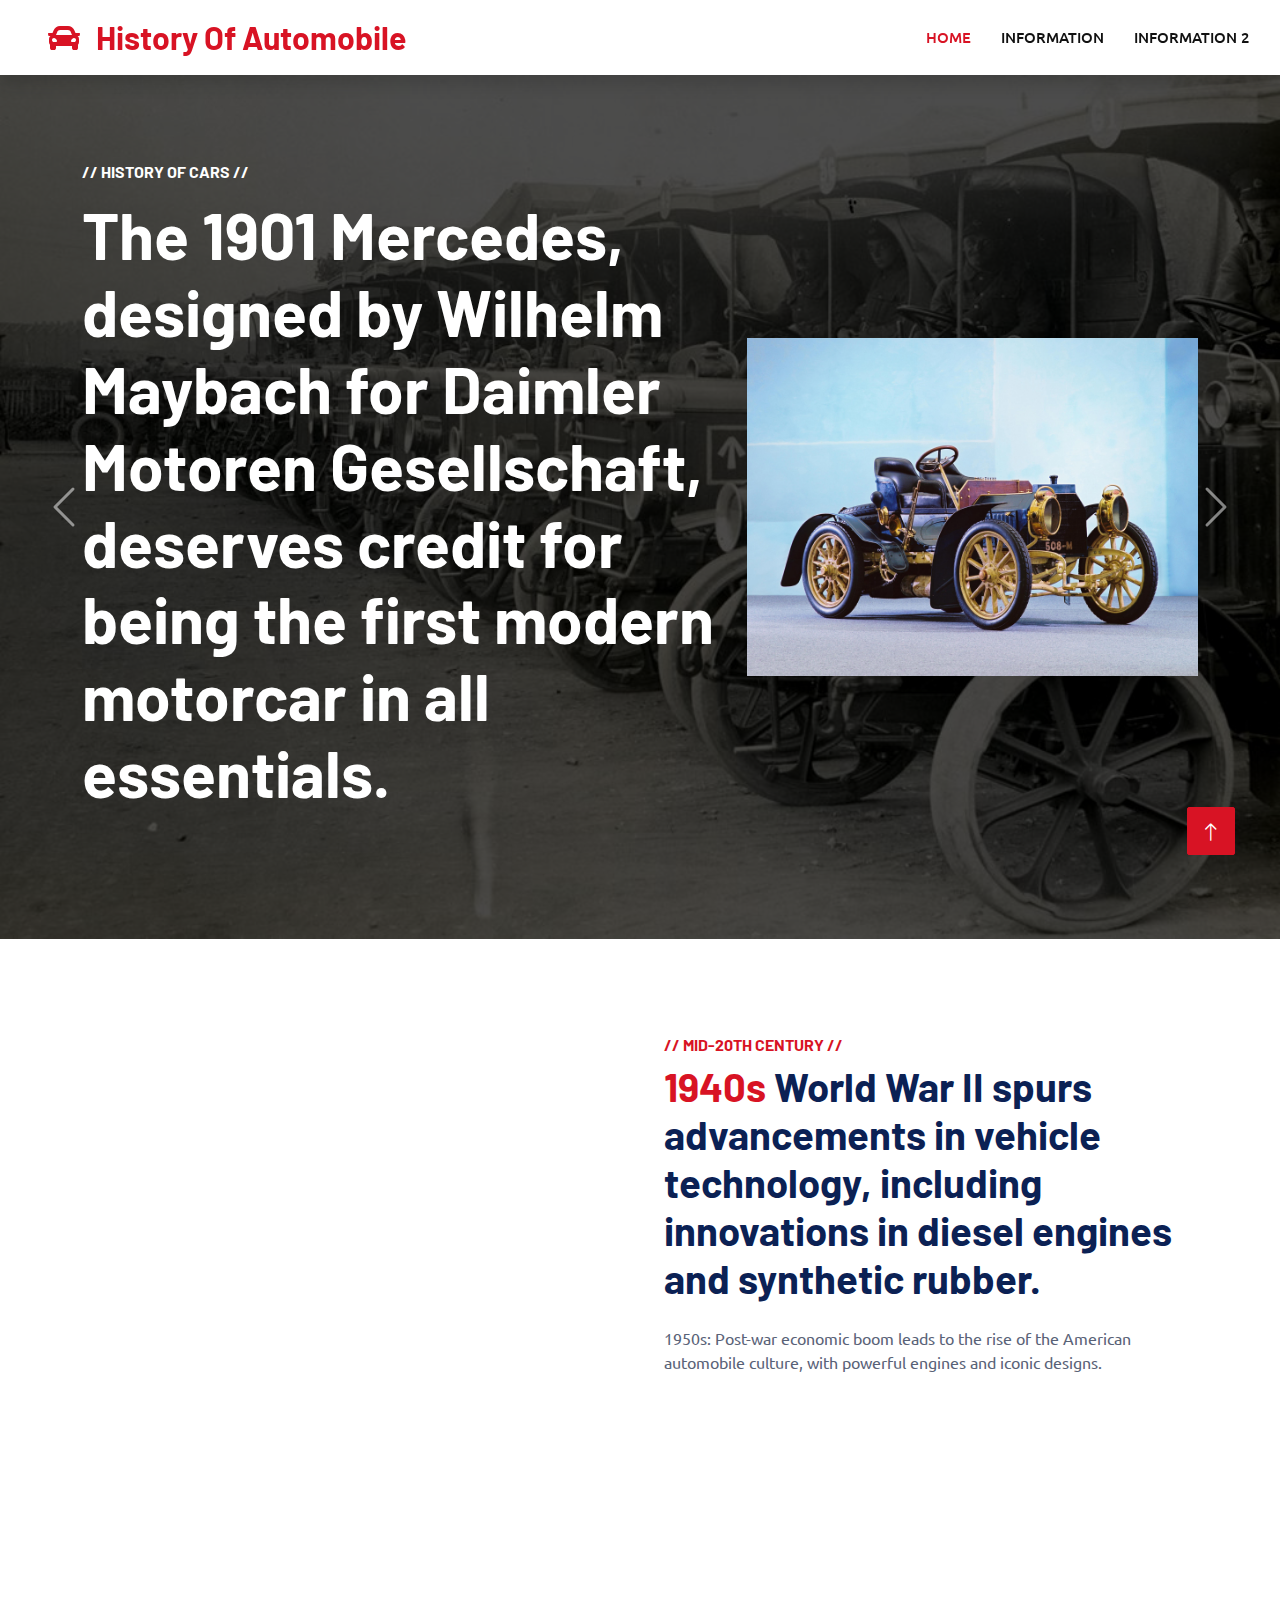
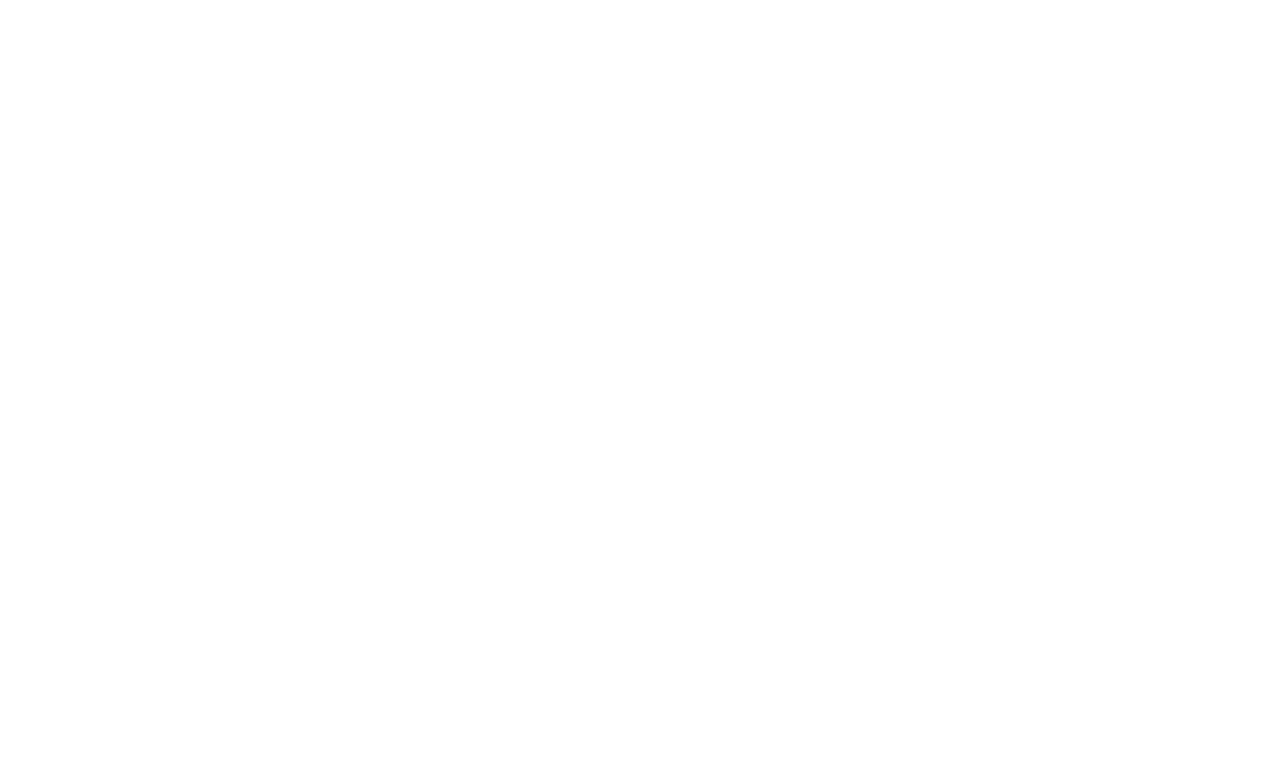
<file: index.html>
<!DOCTYPE html>
<html lang="en">

<head>
    <meta charset="utf-8">
    <title>History of Cars - Makoto Sugiyama</title>
    <meta content="width=device-width, initial-scale=1.0" name="viewport">
    <meta content="" name="keywords">
    <meta content="" name="description">

    <!-- Favicon -->
    <link href="img/favicon.ico" rel="icon">

    <!-- Google Web Fonts -->
    <link rel="preconnect" href="https://fonts.googleapis.com">
    <link rel="preconnect" href="https://fonts.gstatic.com" crossorigin>
    <link href="https://fonts.googleapis.com/css2?family=Barlow:wght@600;700&family=Ubuntu:wght@400;500&display=swap" rel="stylesheet"> 

    <!-- Icon Font Stylesheet -->
    <link href="https://cdnjs.cloudflare.com/ajax/libs/font-awesome/5.10.0/css/all.min.css" rel="stylesheet">
    <link href="https://cdn.jsdelivr.net/npm/bootstrap-icons@1.4.1/font/bootstrap-icons.css" rel="stylesheet">

    <!-- Libraries Stylesheet -->
    <link href="lib/animate/animate.min.css" rel="stylesheet">
    <link href="lib/owlcarousel/assets/owl.carousel.min.css" rel="stylesheet">
    <link href="lib/tempusdominus/css/tempusdominus-bootstrap-4.min.css" rel="stylesheet" />

    <!-- Customized Bootstrap Stylesheet -->
    <link href="css/bootstrap.min.css" rel="stylesheet">

    <link href="css/style.css" rel="stylesheet">
</head>

<body>
    <!-- Spinner Start -->
    <div id="spinner" class="show bg-white position-fixed translate-middle w-100 vh-100 top-50 start-50 d-flex align-items-center justify-content-center">
        <div class="spinner-border text-primary" style="width: 3rem; height: 3rem;" role="status">
            <span class="sr-only">Loading...</span>
        </div>
    </div>
    <!-- Spinner End -->



    <!-- Navbar Start -->
    <nav class="navbar navbar-expand-lg bg-white navbar-light shadow sticky-top p-0">
        <a href="index.html" class="navbar-brand d-flex align-items-center px-4 px-lg-5">
            <h2 class="m-0 text-primary"><i class="fa fa-car me-3"></i>History Of Automobile</h2>
        </a>
        <div class="collapse navbar-collapse" id="navbarCollapse">
            <div class="navbar-nav ms-auto p-4 p-lg-0">
                <a href="index.html" class="nav-item nav-link active">Home</a>
                <a href="about.html" class="nav-item nav-link">Information</a>
                <a href="service.html" class="nav-item nav-link">Information 2</a>
                </div>
    </nav>
    <!-- Navbar End -->


    <!-- Carousel Start -->
    <div class="container-fluid p-0 mb-5">
        <div id="header-carousel" class="carousel slide" data-bs-ride="carousel">
            <div class="carousel-inner">
                <div class="carousel-item active">
                    <img class="w-100" src="img/car1.jpg" alt="Image">
                    <div class="carousel-caption d-flex align-items-center">
                        <div class="container">
                            <div class="row align-items-center justify-content-center justify-content-lg-start">
                                <div class="col-10 col-lg-7 text-center text-lg-start">
                                    <h6 class="text-white text-uppercase mb-3 animated slideInDown">// History of Cars //</h6>
                                    <h1 class="display-3 text-white mb-4 pb-3 animated slideInDown">The 1901 Mercedes, designed by Wilhelm Maybach for Daimler Motoren Gesellschaft, deserves credit for being the first modern motorcar in all essentials.</h1>
                                </div>
                                <div class="col-lg-5 d-none d-lg-flex animated zoomIn">
                                    <img class="img-fluid" src="img/1901-Mercedes.jpg" alt="">
                                </div>
                            </div>
                        </div>
                    </div>
                </div>
                <div class="carousel-item">
                    <img class="w-100" src="img/henryford.jpg" alt="Image">
                    <div class="carousel-caption d-flex align-items-center">
                        <div class="container">
                            <div class="row align-items-center justify-content-center justify-content-lg-start">
                                <div class="col-10 col-lg-7 text-center text-lg-start">
                                    <h6 class="text-white text-uppercase mb-3 animated slideInDown">// Early 20th Century  //</h6>
                                    <h1 class="display-3 text-white mb-4 pb-3 animated slideInDown">Henry Ford introduces the Model T, which revolutionizes automobile manufacturing with assembly line production techniques.</h1>
                                </div>
                                <div class="col-lg-5 d-none d-lg-flex animated zoomIn">
                                    <img class="img-fluid" src="img/model-t.jpg" alt="">
                                </div>
                            </div>
                        </div>
                    </div>
                </div>
            </div>
            <button class="carousel-control-prev" type="button" data-bs-target="#header-carousel"
                data-bs-slide="prev">
                <span class="carousel-control-prev-icon" aria-hidden="true"></span>
                <span class="visually-hidden">Previous</span>
            </button>
            <button class="carousel-control-next" type="button" data-bs-target="#header-carousel"
                data-bs-slide="next">
                <span class="carousel-control-next-icon" aria-hidden="true"></span>
                <span class="visually-hidden">Next</span>
            </button>
        </div>
    </div>
    <!-- Carousel End -->


    <!-- About Start -->
    <div class="container-xxl py-5">
        <div class="container">
            <div class="row g-5">
                <div class="col-lg-6 pt-4" style="min-height: 400px;">
                    <div class="position-relative h-100 wow fadeIn" data-wow-delay="0.1s">
                        <img class="position-absolute img-fluid w-100 h-100" src="img/row.jpg" style="object-fit: cover;" alt="">
                        <div class="position-absolute top-0 end-0 mt-n4 me-n4 py-4 px-5" style="background: rgba(0, 0, 0, .08);">   
                        </div>
                    </div>
                </div>
                <div class="col-lg-6">
                    <h6 class="text-primary text-uppercase">// Mid-20th Century //</h6>
                    <h1 class="mb-4"><span class="text-primary">1940s</span>  World War II spurs advancements in vehicle technology, including innovations in diesel engines and synthetic rubber.</h1>
                    <p class="mb-4">1950s: Post-war economic boom leads to the rise of the American automobile culture, with powerful engines and iconic designs.</p>
                    <div class="row g-4 mb-3 pb-3">
                        <div class="col-12 wow fadeIn" data-wow-delay="0.1s">
                            <div class="d-flex">
                                <div class="bg-light d-flex flex-shrink-0 align-items-center justify-content-center mt-1" style="width: 45px; height: 45px;">
                                    <span class="fw-bold text-secondary">01</span>
                                </div>
                                <div class="ps-3">
                                    <h6>Late 20th Century</h6>
                                    <span>1970s: Oil crises lead to increased interest in fuel-efficient and alternative fuel vehicles.</span>
                                </div>
                            </div>
                        </div>
                        <div class="col-12 wow fadeIn" data-wow-delay="0.3s">
                            <div class="d-flex">
                                <div class="bg-light d-flex flex-shrink-0 align-items-center justify-content-center mt-1" style="width: 45px; height: 45px;">
                                    <span class="fw-bold text-secondary">02</span>
                                </div>
                                <div class="ps-3">
                                    <h6>Late 20th Century</h6>
                                    <span>1980s: Advances in electronics lead to the introduction of electronic fuel injection, anti-lock braking systems (ABS), and other safety features.</span>
                                </div>
                            </div>
                        </div>
                        <div class="col-12 wow fadeIn" data-wow-delay="0.5s">
                            <div class="d-flex">
                                <div class="bg-light d-flex flex-shrink-0 align-items-center justify-content-center mt-1" style="width: 45px; height: 45px;">
                                    <span class="fw-bold text-secondary">03</span>
                                </div>
                                <div class="ps-3">
                                    <h6>Late 20th Century</h6>
                                    <span>1990s: Hybrid vehicles begin to emerge, combining internal combustion engines with electric motors for improved fuel efficiency.</span>
                                </div>
                            </div>
                        </div>
                    </div>
                </div>
            </div>
        </div>
    </div>
    <!-- About End -->


    <!-- Service Start -->
    <div class="container-xxl service py-5">
        <div class="container">
            <div class="text-center wow fadeInUp" data-wow-delay="0.1s">
                <h1 class="mb-5">21st Century</h1>
            </div>
            <div class="row g-4 wow fadeInUp" data-wow-delay="0.3s">
                <div class="col-lg-4">
                    <div class="nav w-100 nav-pills me-4">
                        <button class="nav-link w-100 d-flex align-items-center text-start p-4 mb-4 active" data-bs-toggle="pill" data-bs-target="#tab-pane-1" type="button">
                            <i class="fa fa-car-side fa-2x me-3"></i>
                            <h4 class="m-0">Bugatti</h4>
                        </button>
                        <button class="nav-link w-100 d-flex align-items-center text-start p-4 mb-4" data-bs-toggle="pill" data-bs-target="#tab-pane-2" type="button">
                            <i class="fa fa-car fa-2x me-3"></i>
                            <h4 class="m-0">McLaren F1</h4>
                        </button>
                        <button class="nav-link w-100 d-flex align-items-center text-start p-4 mb-4" data-bs-toggle="pill" data-bs-target="#tab-pane-3" type="button">
                            <i class="fa fa-car-side fa-2x me-3"></i>
                            <h4 class="m-0">Ferrari Enzo</h4>
                        </button>
                        <button class="nav-link w-100 d-flex align-items-center text-start p-4 mb-0" data-bs-toggle="pill" data-bs-target="#tab-pane-4" type="button">
                            <i class="fa fa-car fa-2x me-3"></i>
                            <h4 class="m-0">Porsche 918 Spyder</h4>
                        </button>
                    </div>
                </div>
                <div class="col-lg-8">
                    <div class="tab-content w-100">
                        <div class="tab-pane fade show active" id="tab-pane-1">
                            <div class="row g-4">
                                <div class="col-md-6" style="min-height: 350px;">
                                    <div class="position-relative h-100">
                                        <img class="position-absolute img-fluid w-100 h-100" src="img/Bugatti_Chiron_1.jpg"
                                            style="object-fit: cover;" alt="">
                                    </div>
                                </div>
                                <div class="col-md-6">
                                    <h3 class="mb-3">Bugatti</h3>
                                    <p class="mb-4">The founder Ettore Bugatti was born in Milan, Italy, and the automobile company that bears his name was founded in 1909 in Molsheim located in the Alsace region which was part of the German Empire from 1871 to 1919.</p>
                                </div>
                            </div>
                        </div>
                        <div class="tab-pane fade" id="tab-pane-2">
                            <div class="row g-4">
                                <div class="col-md-6" style="min-height: 350px;">
                                    <div class="position-relative h-100">
                                        <img class="position-absolute img-fluid w-100 h-100" src="img/1998-McLaren.jpg"
                                            style="object-fit: cover;" alt="">
                                    </div>
                                </div>
                                <div class="col-md-6">
                                    <h3 class="mb-3">McLaren</h3>
                                    <p class="mb-4">A top speed of 231 mph. Back in 1992, no other production car had ever gone that fast. It was mind-blowing. But that’s what the McLaren F1 did; blow minds.</p>
                                </div>
                            </div>
                        </div>
                        <div class="tab-pane fade" id="tab-pane-3">
                            <div class="row g-4">
                                <div class="col-md-6" style="min-height: 350px;">
                                    <div class="position-relative h-100">
                                        <img class="position-absolute img-fluid w-100 h-100" src="img/fernando_alonso_enzo_ferrrari.jpg"
                                            style="object-fit: cover;" alt="">
                                    </div>
                                </div>
                                <div class="col-md-6">
                                    <h3 class="mb-3">Ferrari Enzo</h3>
                                    <p class="mb-4">Ferrari’s biggest sensation of the 21st century remains the Enzo, a V-12-powered, mid-engined projectile named after the legendary founder of the Prancing Horse brand. </p>
                                </div>
                            </div>
                        </div>
                        <div class="tab-pane fade" id="tab-pane-4">
                            <div class="row g-4">
                                <div class="col-md-6" style="min-height: 350px;">
                                    <div class="position-relative h-100">
                                        <img class="position-absolute img-fluid w-100 h-100" src="img/porsche.jpg"
                                            style="object-fit: cover;" alt="">
                                    </div>
                                </div>
                                <div class="col-md-6">
                                    <h3 class="mb-3">Porsche 918 Spyder</h3>
                                    <p class="mb-4">The 918 Spyder was a true game changer, demonstrating the potential of plug-in hybrid technology in the supercar stratosphere.</p>

                                </div>
                            </div>
                        </div>
                    </div>
                </div>
            </div>
        </div>
    </div>
    <!-- Service End -->


    <!-- Back to Top -->
    <a href="#" class="btn btn-lg btn-primary btn-lg-square back-to-top"><i class="bi bi-arrow-up"></i></a>


    <!-- JavaScript Libraries -->
    <script src="https://code.jquery.com/jquery-3.4.1.min.js"></script>
    <script src="https://cdn.jsdelivr.net/npm/bootstrap@5.0.0/dist/js/bootstrap.bundle.min.js"></script>
    <script src="lib/wow/wow.min.js"></script>
    <script src="lib/easing/easing.min.js"></script>
    <script src="lib/waypoints/waypoints.min.js"></script>
    <script src="lib/counterup/counterup.min.js"></script>
    <script src="lib/owlcarousel/owl.carousel.min.js"></script>
    <script src="lib/tempusdominus/js/moment.min.js"></script>
    <script src="lib/tempusdominus/js/moment-timezone.min.js"></script>
    <script src="lib/tempusdominus/js/tempusdominus-bootstrap-4.min.js"></script>

    <script src="js/main.js"></script>
</body>

</html>
</file>
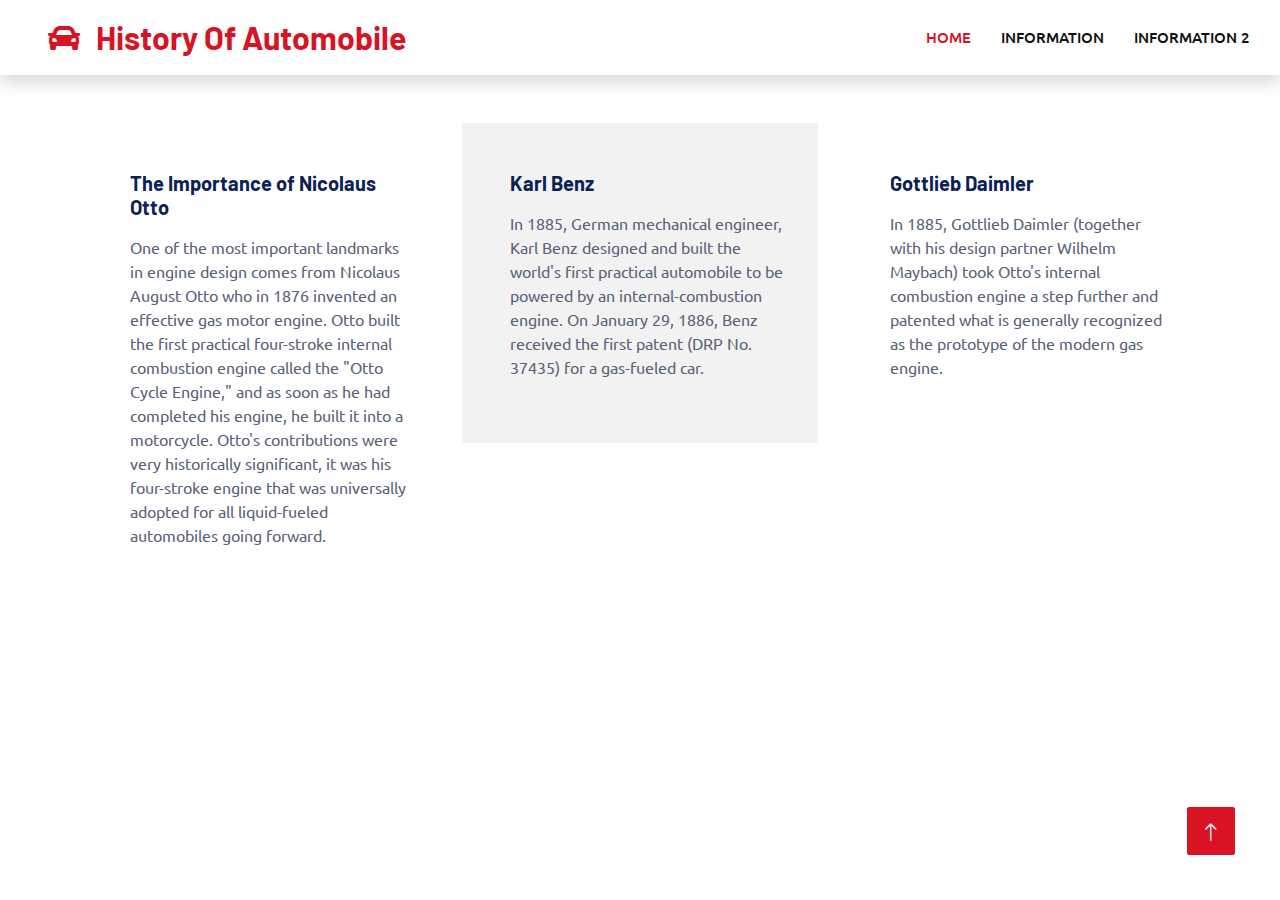
<file: about.html>
<!DOCTYPE html>
<html lang="en">

<head>
    <meta charset="utf-8">
    <title>History of Automobile</title>
    <meta content="width=device-width, initial-scale=1.0" name="viewport">
    <meta content="" name="keywords">
    <meta content="" name="description">

    <!-- Favicon -->
    <link href="img/favicon.ico" rel="icon">

    <!-- Google Web Fonts -->
    <link rel="preconnect" href="https://fonts.googleapis.com">
    <link rel="preconnect" href="https://fonts.gstatic.com" crossorigin>
    <link href="https://fonts.googleapis.com/css2?family=Barlow:wght@600;700&family=Ubuntu:wght@400;500&display=swap" rel="stylesheet"> 

    <!-- Icon Font Stylesheet -->
    <link href="https://cdnjs.cloudflare.com/ajax/libs/font-awesome/5.10.0/css/all.min.css" rel="stylesheet">
    <link href="https://cdn.jsdelivr.net/npm/bootstrap-icons@1.4.1/font/bootstrap-icons.css" rel="stylesheet">

    <!-- Libraries Stylesheet -->
    <link href="lib/animate/animate.min.css" rel="stylesheet">
    <link href="lib/owlcarousel/assets/owl.carousel.min.css" rel="stylesheet">
    <link href="lib/tempusdominus/css/tempusdominus-bootstrap-4.min.css" rel="stylesheet" />

    <!-- Customized Bootstrap Stylesheet -->
    <link href="css/bootstrap.min.css" rel="stylesheet">

    <link href="css/style.css" rel="stylesheet">
</head>

<body>



    <!-- Navbar Start -->
    <nav class="navbar navbar-expand-lg bg-white navbar-light shadow sticky-top p-0">
        <a href="index.html" class="navbar-brand d-flex align-items-center px-4 px-lg-5">
            <h2 class="m-0 text-primary"><i class="fa fa-car me-3"></i>History Of Automobile</h2>
        </a>
        <div class="collapse navbar-collapse" id="navbarCollapse">
            <div class="navbar-nav ms-auto p-4 p-lg-0">
                <a href="index.html" class="nav-item nav-link active">Home</a>
                <a href="about.html" class="nav-item nav-link">Information</a>
                <a href="service.html" class="nav-item nav-link">Information 2</a>
                </div>
    </nav>
    <!-- Navbar End -->


    <!-- Service Start -->
    <div class="container-xxl py-5">
        <div class="container">
            <div class="row g-4">
                <div class="col-lg-4 col-md-6 wow fadeInUp" data-wow-delay="0.1s">
                    <div class="d-flex py-5 px-4">
                        <div class="ps-4">
                            <h5 class="mb-3">The Importance of Nicolaus Otto</h5>
                            <p>One of the most important landmarks in engine design comes from Nicolaus August Otto who in 1876 invented an effective gas motor engine. Otto built the first practical four-stroke internal combustion engine called the "Otto Cycle Engine," and as soon as he had completed his engine, he built it into a motorcycle. Otto's contributions were very historically significant, it was his four-stroke engine that was universally adopted for all liquid-fueled automobiles going forward.</p>
                        </div>
                    </div>
                </div>
                <div class="col-lg-4 col-md-6 wow fadeInUp" data-wow-delay="0.3s">
                    <div class="d-flex bg-light py-5 px-4">
                        <div class="ps-4">
                            <h5 class="mb-3">Karl Benz</h5>
                            <p>In 1885, German mechanical engineer, Karl Benz designed and built the world's first practical automobile to be powered by an internal-combustion engine. On January 29, 1886, Benz received the first patent (DRP No. 37435) for a gas-fueled car.</p>
                        </div>
                    </div>
                </div>
                <div class="col-lg-4 col-md-6 wow fadeInUp" data-wow-delay="0.5s">
                    <div class="d-flex py-5 px-4">
                        <div class="ps-4">
                            <h5 class="mb-3">Gottlieb Daimler</h5>
                            <p>In 1885, Gottlieb Daimler (together with his design partner Wilhelm Maybach) took Otto's internal combustion engine a step further and patented what is generally recognized as the prototype of the modern gas engine. </p>
                        </div>
                    </div>
                </div>
            </div>
        </div>
    </div>
    <!-- Service End -->




    <!-- Back to Top -->
    <a href="#" class="btn btn-lg btn-primary btn-lg-square back-to-top"><i class="bi bi-arrow-up"></i></a>


    <!-- JavaScript Libraries -->
    <script src="https://code.jquery.com/jquery-3.4.1.min.js"></script>
    <script src="https://cdn.jsdelivr.net/npm/bootstrap@5.0.0/dist/js/bootstrap.bundle.min.js"></script>
    <script src="lib/wow/wow.min.js"></script>
    <script src="lib/easing/easing.min.js"></script>
    <script src="lib/waypoints/waypoints.min.js"></script>
    <script src="lib/counterup/counterup.min.js"></script>
    <script src="lib/owlcarousel/owl.carousel.min.js"></script>
    <script src="lib/tempusdominus/js/moment.min.js"></script>
    <script src="lib/tempusdominus/js/moment-timezone.min.js"></script>
    <script src="lib/tempusdominus/js/tempusdominus-bootstrap-4.min.js"></script>

    <!-- Template Javascript -->
    <script src="js/main.js"></script>
</body>

</html>
</file>
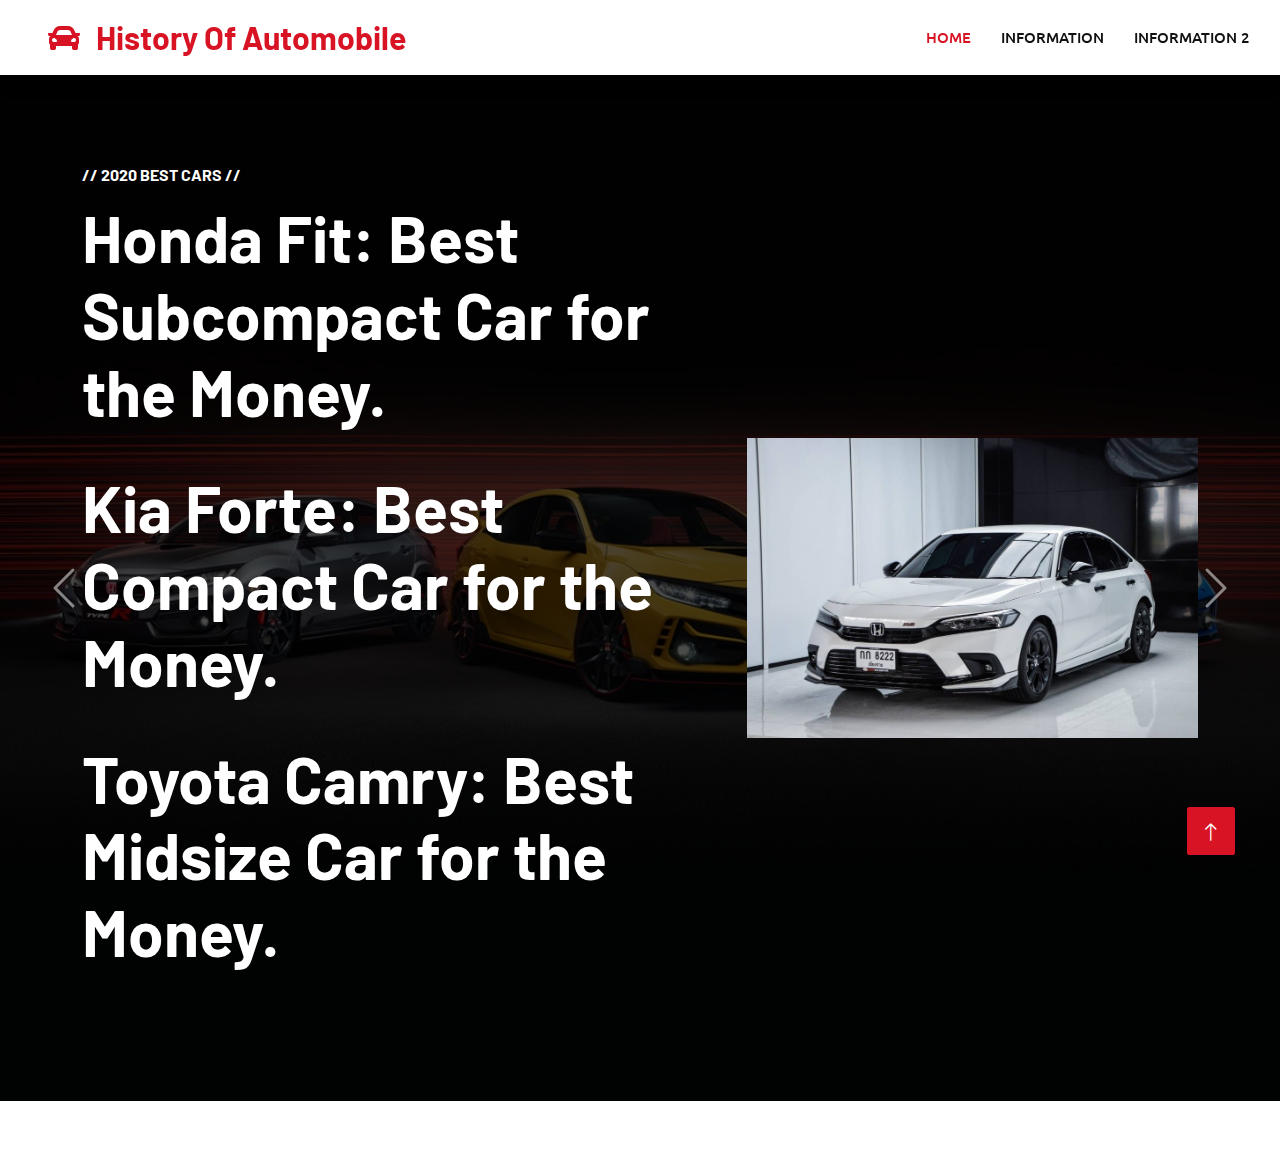
<file: service.html>
<!DOCTYPE html>
<html lang="en">

<head>
    <meta charset="utf-8">
    <title>History of Automobile</title>
    <meta content="width=device-width, initial-scale=1.0" name="viewport">
    <meta content="" name="keywords">
    <meta content="" name="description">

    <!-- Favicon -->
    <link href="img/favicon.ico" rel="icon">

    <!-- Google Web Fonts -->
    <link rel="preconnect" href="https://fonts.googleapis.com">
    <link rel="preconnect" href="https://fonts.gstatic.com" crossorigin>
    <link href="https://fonts.googleapis.com/css2?family=Barlow:wght@600;700&family=Ubuntu:wght@400;500&display=swap" rel="stylesheet"> 

    <!-- Icon Font Stylesheet -->
    <link href="https://cdnjs.cloudflare.com/ajax/libs/font-awesome/5.10.0/css/all.min.css" rel="stylesheet">
    <link href="https://cdn.jsdelivr.net/npm/bootstrap-icons@1.4.1/font/bootstrap-icons.css" rel="stylesheet">

    <!-- Libraries Stylesheet -->
    <link href="lib/animate/animate.min.css" rel="stylesheet">
    <link href="lib/owlcarousel/assets/owl.carousel.min.css" rel="stylesheet">
    <link href="lib/tempusdominus/css/tempusdominus-bootstrap-4.min.css" rel="stylesheet" />

    <!-- Customized Bootstrap Stylesheet -->
    <link href="css/bootstrap.min.css" rel="stylesheet">

    <link href="css/style.css" rel="stylesheet">
</head>

<body>
    <!-- Spinner Start -->
    <div id="spinner" class="show bg-white position-fixed translate-middle w-100 vh-100 top-50 start-50 d-flex align-items-center justify-content-center">
        <div class="spinner-border text-primary" style="width: 3rem; height: 3rem;" role="status">
            <span class="sr-only">Loading...</span>
        </div>
    </div>
    <!-- Spinner End -->



    <!-- Navbar Start -->
    <nav class="navbar navbar-expand-lg bg-white navbar-light shadow sticky-top p-0">
        <a href="index.html" class="navbar-brand d-flex align-items-center px-4 px-lg-5">
            <h2 class="m-0 text-primary"><i class="fa fa-car me-3"></i>History Of Automobile</h2>
        </a>
        <div class="collapse navbar-collapse" id="navbarCollapse">
            <div class="navbar-nav ms-auto p-4 p-lg-0">
                <a href="index.html" class="nav-item nav-link active">Home</a>
                <a href="about.html" class="nav-item nav-link">Information</a>
                <a href="service.html" class="nav-item nav-link">Information 2</a>
                </div>
    </nav>
    <!-- Navbar End -->

    <!-- Carousel Start -->
    <div class="container-fluid p-0 mb-5">
        <div id="header-carousel" class="carousel slide" data-bs-ride="carousel">
            <div class="carousel-inner">
                <div class="carousel-item active">
                    <img class="w-100" src="img/civicc.jpg" alt="Image">
                    <div class="carousel-caption d-flex align-items-center">
                        <div class="container">
                            <div class="row align-items-center justify-content-center justify-content-lg-start">
                                <div class="col-10 col-lg-7 text-center text-lg-start">
                                    <h6 class="text-white text-uppercase mb-3 animated slideInDown">// 2020 Best Cars //</h6>
                                    <h1 class="display-3 text-white mb-4 pb-3 animated slideInDown">Honda Fit: Best Subcompact Car for the Money.</h1>
                                    <h1 class="display-3 text-white mb-4 pb-3 animated slideInDown">Kia Forte: Best Compact Car for the Money.</h1>
                                    <h1 class="display-3 text-white mb-4 pb-3 animated slideInDown">Toyota Camry: Best Midsize Car for the Money.</h1>
                                </div>
                                <div class="col-lg-5 d-none d-lg-flex animated zoomIn">
                                    <img class="img-fluid" src="img/civic.jpg" alt="">
                                </div>
                            </div>
                        </div>
                    </div>
                </div>
                <div class="carousel-item">
                    <img class="w-100" src="img/upcomingcars2020philippines-f228.png" alt="Image">
                    <div class="carousel-caption d-flex align-items-center">
                        <div class="container">
                            <div class="row align-items-center justify-content-center justify-content-lg-start">
                                <div class="col-10 col-lg-7 text-center text-lg-start">
                                    <h6 class="text-white text-uppercase mb-3 animated slideInDown">// 2022 Best Cars //</h6>
                                    <h1 class="display-3 text-white mb-4 pb-3 animated slideInDown">Chevrolet Impala: Best Large Car for the Money.</h1>
                                    <h1 class="display-3 text-white mb-4 pb-3 animated slideInDown">Toyota Corolla Hybrid: Best Hybrid and Electric Car for the Money.</h1>

                                </div>
                                <div class="col-lg-5 d-none d-lg-flex animated zoomIn">
                                    <img class="img-fluid" src="img/bugatti.jpg" alt="">
                                </div>
                            </div>
                        </div>
                    </div>
                </div>
            </div>
            <button class="carousel-control-prev" type="button" data-bs-target="#header-carousel"
                data-bs-slide="prev">
                <span class="carousel-control-prev-icon" aria-hidden="true"></span>
                <span class="visually-hidden">Previous</span>
            </button>
            <button class="carousel-control-next" type="button" data-bs-target="#header-carousel"
                data-bs-slide="next">
                <span class="carousel-control-next-icon" aria-hidden="true"></span>
                <span class="visually-hidden">Next</span>
            </button>
        </div>
    </div>
    <!-- Carousel End -->


    <!-- Back to Top -->
    <a href="#" class="btn btn-lg btn-primary btn-lg-square back-to-top"><i class="bi bi-arrow-up"></i></a>


    <!-- JavaScript Libraries -->
    <script src="https://code.jquery.com/jquery-3.4.1.min.js"></script>
    <script src="https://cdn.jsdelivr.net/npm/bootstrap@5.0.0/dist/js/bootstrap.bundle.min.js"></script>
    <script src="lib/wow/wow.min.js"></script>
    <script src="lib/easing/easing.min.js"></script>
    <script src="lib/waypoints/waypoints.min.js"></script>
    <script src="lib/counterup/counterup.min.js"></script>
    <script src="lib/owlcarousel/owl.carousel.min.js"></script>
    <script src="lib/tempusdominus/js/moment.min.js"></script>
    <script src="lib/tempusdominus/js/moment-timezone.min.js"></script>
    <script src="lib/tempusdominus/js/tempusdominus-bootstrap-4.min.js"></script>

    <!-- Template Javascript -->
    <script src="js/main.js"></script>
</body>

</html>
</file>
<file: css/style.css>
/********** Template CSS **********/
:root {
    --primary: #D81324;
    --secondary: #0B2154;
    --light: #F2F2F2;
    --dark: #111111;
}

.fw-medium {
    font-weight: 600 !important;
}

.back-to-top {
    position: fixed;
    display: none;
    right: 45px;
    bottom: 45px;
    z-index: 99;
}


/*** Spinner ***/
#spinner {
    opacity: 0;
    visibility: hidden;
    transition: opacity .5s ease-out, visibility 0s linear .5s;
    z-index: 99999;
}

#spinner.show {
    transition: opacity .5s ease-out, visibility 0s linear 0s;
    visibility: visible;
    opacity: 1;
}


/*** Button ***/
.btn {
    font-weight: 500;
    text-transform: uppercase;
    transition: .5s;
}

.btn.btn-primary,
.btn.btn-secondary {
    color: #FFFFFF;
}

.btn-square {
    width: 38px;
    height: 38px;
}

.btn-sm-square {
    width: 32px;
    height: 32px;
}

.btn-lg-square {
    width: 48px;
    height: 48px;
}

.btn-square,
.btn-sm-square,
.btn-lg-square {
    padding: 0;
    display: flex;
    align-items: center;
    justify-content: center;
    font-weight: normal;
    border-radius: 2px;
}


/*** Navbar ***/
.navbar .dropdown-toggle::after {
    border: none;
    content: "\f107";
    font-family: "Font Awesome 5 Free";
    font-weight: 900;
    vertical-align: middle;
    margin-left: 8px;
}

.navbar-light .navbar-nav .nav-link {
    margin-right: 30px;
    padding: 25px 0;
    color: #FFFFFF;
    font-size: 15px;
    text-transform: uppercase;
    outline: none;
}

.navbar-light .navbar-nav .nav-link:hover,
.navbar-light .navbar-nav .nav-link.active {
    color: var(--primary);
}

@media (max-width: 991.98px) {
    .navbar-light .navbar-nav .nav-link  {
        margin-right: 0;
        padding: 10px 0;
    }

    .navbar-light .navbar-nav {
        border-top: 1px solid #EEEEEE;
    }
}

.navbar-light .navbar-brand,
.navbar-light a.btn {
    height: 75px;
}

.navbar-light .navbar-nav .nav-link {
    color: var(--dark);
    font-weight: 500;
}

.navbar-light.sticky-top {
    top: -100px;
    transition: .5s;
}

@media (min-width: 992px) {
    .navbar .nav-item .dropdown-menu {
        display: block;
        border: none;
        margin-top: 0;
        top: 150%;
        opacity: 0;
        visibility: hidden;
        transition: .5s;
    }

    .navbar .nav-item:hover .dropdown-menu {
        top: 100%;
        visibility: visible;
        transition: .5s;
        opacity: 1;
    }
}


/*** Header ***/
.carousel-caption {
    top: 0;
    left: 0;
    right: 0;
    bottom: 0;
    background: rgba(0, 0, 0, .7);
    z-index: 1;
}

.carousel-control-prev,
.carousel-control-next {
    width: 10%;
}

.carousel-control-prev-icon,
.carousel-control-next-icon {
    width: 3rem;
    height: 3rem;
}

@media (max-width: 768px) {
    #header-carousel .carousel-item {
        position: relative;
        min-height: 450px;
    }
    
    #header-carousel .carousel-item img {
        position: absolute;
        width: 100%;
        height: 100%;
        object-fit: cover;
    }
}

.page-header {
    background-position: center center;
    background-repeat: no-repeat;
    background-size: cover;
}

.page-header-inner {
    background: rgba(0, 0, 0, .7);
}

.breadcrumb-item + .breadcrumb-item::before {
    color: var(--light);
}


/*** Facts ***/
.fact {
    background: linear-gradient(rgba(0, 0, 0, .7), rgba(0, 0, 0, .7)), url(../img/carousel-bg-1.jpg);
    background-position: center center;
    background-repeat: no-repeat;
    background-size: cover;
}


/*** Service ***/
.service .nav .nav-link {
    background: var(--light);
    transition: .5s;
}

.service .nav .nav-link.active {
    background: var(--primary);
}

.service .nav .nav-link.active h4 {
    color: #FFFFFF !important;
}


/*** Booking ***/
.booking {
    background: linear-gradient(rgba(0, 0, 0, .7), rgba(0, 0, 0, .7)), url(../img/carousel-bg-2.jpg) center center no-repeat;
    background-size: cover;
}

.bootstrap-datetimepicker-widget.bottom {
    top: auto !important;
}

.bootstrap-datetimepicker-widget .table * {
    border-bottom-width: 0px;
}

.bootstrap-datetimepicker-widget .table th {
    font-weight: 500;
}

.bootstrap-datetimepicker-widget.dropdown-menu {
    padding: 10px;
    border-radius: 2px;
}

.bootstrap-datetimepicker-widget table td.active,
.bootstrap-datetimepicker-widget table td.active:hover {
    background: var(--primary);
}

.bootstrap-datetimepicker-widget table td.today::before {
    border-bottom-color: var(--primary);
}


/*** Team ***/
.team-item .team-overlay {
    display: flex;
    align-items: center;
    justify-content: center;
    background: var(--primary);
    transform: scale(0);
    transition: .5s;
}

.team-item:hover .team-overlay {
    transform: scale(1);
}

.team-item .team-overlay .btn {
    color: var(--primary);
    background: #FFFFFF;
}

.team-item .team-overlay .btn:hover {
    color: #FFFFFF;
    background: var(--secondary)
}


/*** Testimonial ***/
.testimonial-carousel .owl-item .testimonial-text,
.testimonial-carousel .owl-item.center .testimonial-text * {
    transition: .5s;
}

.testimonial-carousel .owl-item.center .testimonial-text {
    background: var(--primary) !important;
}

.testimonial-carousel .owl-item.center .testimonial-text * {
    color: #FFFFFF !important;
}

.testimonial-carousel .owl-dots {
    margin-top: 24px;
    display: flex;
    align-items: flex-end;
    justify-content: center;
}

.testimonial-carousel .owl-dot {
    position: relative;
    display: inline-block;
    margin: 0 5px;
    width: 15px;
    height: 15px;
    border: 1px solid #CCCCCC;
    transition: .5s;
}

.testimonial-carousel .owl-dot.active {
    background: var(--primary);
    border-color: var(--primary);
}


/*** Footer ***/
.footer {
    background: linear-gradient(rgba(0, 0, 0, .9), rgba(0, 0, 0, .9)), url(../img/carousel-bg-1.jpg) center center no-repeat;
    background-size: cover;
}

.footer .btn.btn-social {
    margin-right: 5px;
    width: 35px;
    height: 35px;
    display: flex;
    align-items: center;
    justify-content: center;
    color: var(--light);
    border: 1px solid #FFFFFF;
    border-radius: 35px;
    transition: .3s;
}

.footer .btn.btn-social:hover {
    color: var(--primary);
}

.footer .btn.btn-link {
    display: block;
    margin-bottom: 5px;
    padding: 0;
    text-align: left;
    color: #FFFFFF;
    font-size: 15px;
    font-weight: normal;
    text-transform: capitalize;
    transition: .3s;
}

.footer .btn.btn-link::before {
    position: relative;
    content: "\f105";
    font-family: "Font Awesome 5 Free";
    font-weight: 900;
    margin-right: 10px;
}

.footer .btn.btn-link:hover {
    letter-spacing: 1px;
    box-shadow: none;
}

.footer .copyright {
    padding: 25px 0;
    font-size: 15px;
    border-top: 1px solid rgba(256, 256, 256, .1);
}

.footer .copyright a {
    color: var(--light);
}

.footer .footer-menu a {
    margin-right: 15px;
    padding-right: 15px;
    border-right: 1px solid rgba(255, 255, 255, .3);
}

.footer .footer-menu a:last-child {
    margin-right: 0;
    padding-right: 0;
    border-right: none;
}
</file>
